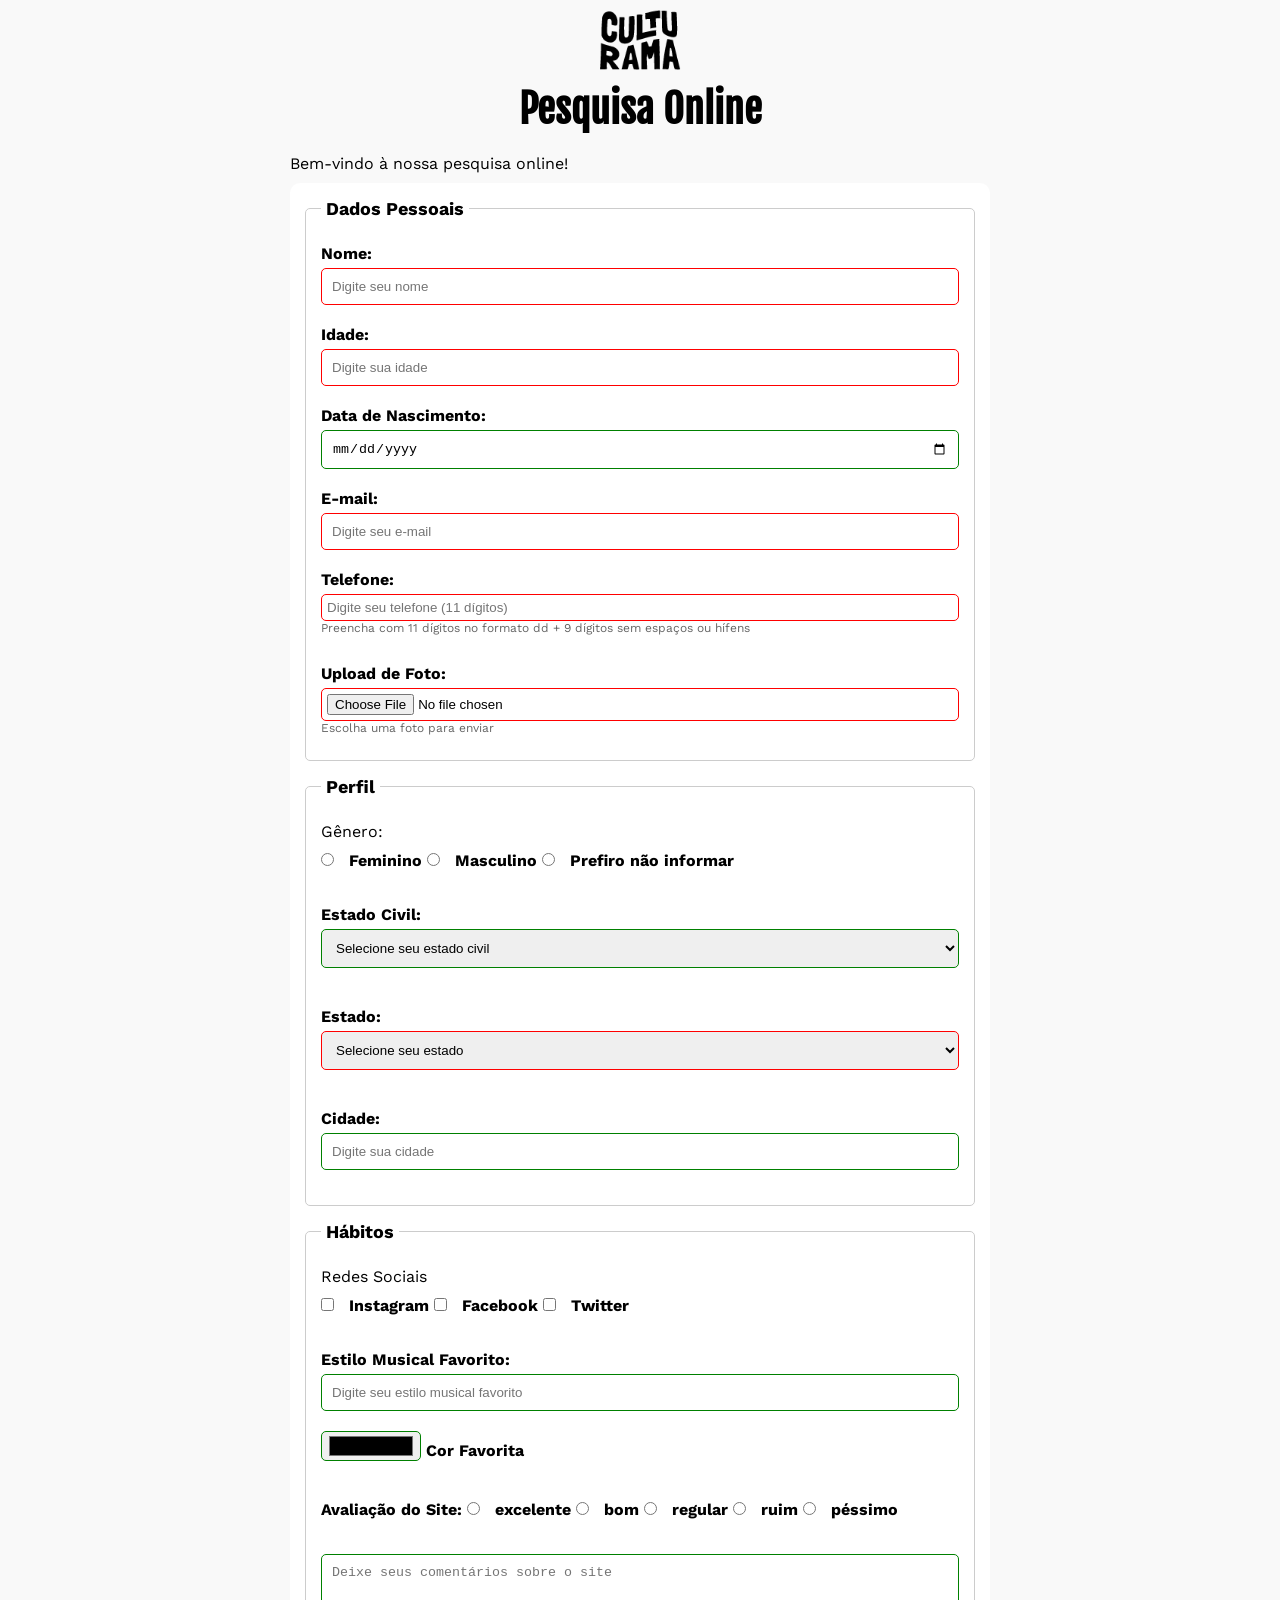
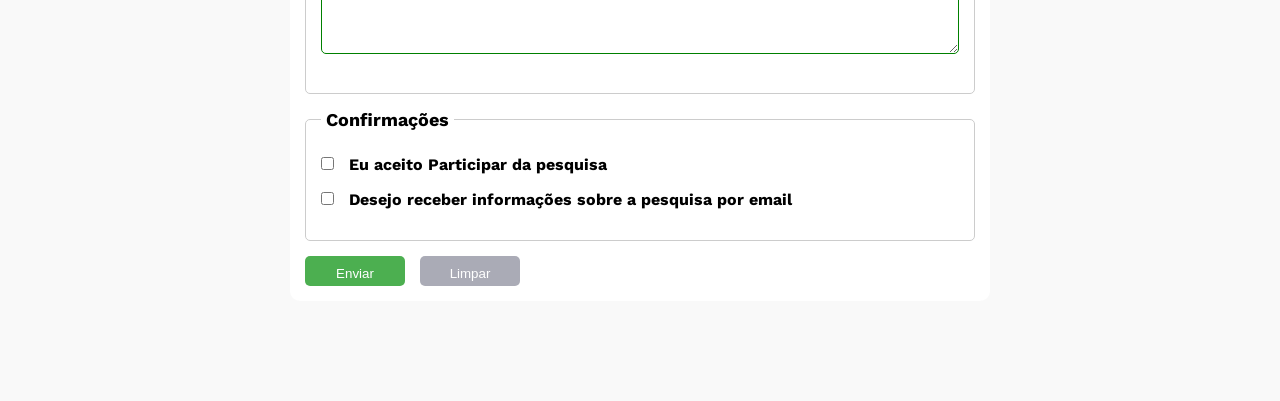
<file: index.html>
<!DOCTYPE html>
<html lang="pt-BR">

<head>
    <meta charset="UTF-8">
    <meta name="viewport" content="width=device-width, initial-scale=1.0">
    <link rel="preconnect" href="https://fonts.googleapis.com">
    <link rel="preconnect" href="https://fonts.gstatic.com" crossorigin>
    <link
        href="https://fonts.googleapis.com/css2?family=Fjalla+One&family=Poppins:ital,wght@0,100;0,200;0,300;0,400;0,500;0,600;0,700;0,800;0,900;1,100;1,200;1,300;1,400;1,500;1,600;1,700;1,800;1,900&family=Unbounded:wght@200..900&display=swap"
        rel="stylesheet">
    <link rel="preconnect" href="https://fonts.googleapis.com">
    <link rel="preconnect" href="https://fonts.gstatic.com" crossorigin>
    <link href="https://fonts.googleapis.com/css2?family=Work+Sans:ital,wght@0,100..900;1,100..900&display=swap"
        rel="stylesheet">
    <link rel="stylesheet" href="./css/style.css">
    <title>Pesquisa Culturama</title>
</head>

<body>
    <main>
        <header>
            <img src="./img/logo-culturama.png" alt="Logo da Culturama" width="100">
            <h1>Pesquisa Online</h1>
        </header>
        <section>
            <p>Bem-vindo à nossa pesquisa online!</p>
            <form action="senddata.html" method="get">
                <!-- Dados Pessoais: -->
                <fieldset>
                    <legend>Dados Pessoais</legend>
                    <label for="username">Nome:</label>
                    <input type="text" name="username" placeholder="Digite seu nome" required>
                    <br>
                    <label for="age">Idade:</label>
                    <input type="number" name="age" placeholder="Digite sua idade" min="12" max="100" required>
                    <br>
                    <label for="birthdate">Data de Nascimento:</label>
                    <input type="date" name="birthdate">
                    <br>
                    <label for="email">E-mail:</label>
                    <input type="email" name="email" placeholder="Digite seu e-mail" required>
                    <br>
                    <label for="userPhoneNumber">Telefone:</label>

                    <input type="tel" name="userPhoneNumber" pattern="[0-9]{11}"
                        placeholder="Digite seu telefone (11 dígitos)" aria-describedby="phoneHelp" required>
                    <small id="phoneHelp">Preencha com 11 dígitos no formato dd + 9 dígitos sem espaços ou
                        hífens</small>
                    <br>
                    <label for="userPhoto">Upload de Foto:</label>
                    <input type="file" accept="image/*" name="userImage" id="userPhoto" aria-describedby="photoHelp"
                        required>
                    <small id="photoHelp">Escolha uma foto para enviar</small>
                </fieldset>
                <!-- Perfil -->
                <fieldset>
                    <legend>Perfil</legend>
                    <p>Gênero:</p>
                    <input type="radio" name="userGender" id="userGender" value="Feminino">
                    <label for="userGender">Feminino</label>
                    <input type="radio" name="userGender" id="userGender" value="Masculino">
                    <label for="userGender">Masculino</label>
                    <input type="radio" name="userGender" id="userGender" value="notInformed">
                    <label for="userGender">Prefiro não informar</label>
                    <br>
                    <br>
                    <label for="maritalstatus">Estado Civil:</label>
                    <select name="maritalstatus" id="maritalstatus">
                        <option value="">Selecione seu estado civil</option>
                        <option value="solteiro">Solteiro(a)</option>
                        <option value="casado">Casado(a)</option>
                        <option value="divorciado">Divorciado(a)</option>
                        <option value="viuvo">Viuvo(a)</option>
                    </select>
                    <br>
                    <br>
                    <label for="state">Estado:</label>
                    <select name="state" id="state" required>
                        <option value="">Selecione seu estado</option>
                        <option value="AC">Acre</option>
                        <option value="AL">Alagoas</option>
                        <option value="AP">Amapá</option>
                        <option value="AM">Amazonas</option>
                        <option value="BA">Bahia</option>
                        <option value="CE">Ceará</option>
                        <option value="DF">Distrito Federal</option>
                        <option value="ES">Espírito Santo</option>
                        <option value="GO">Goiás</option>
                        <option value="MA">Maranhão</option>
                        <option value="MT">Mato Grosso</option>
                        <option value="MS">Mato Grosso do Sul</option>
                        <option value="MG">Minas Gerais</option>
                        <option value="PA">Pará</option>
                        <option value="PB">Paraíba</option>
                        <option value="PR">Paraná</option>
                        <option value="PE">Pernambuco</option>
                        <option value="PI">Piauí</option>
                        <option value="RJ">Rio de Janeiro</option>
                        <option value="RN">Rio Grande do Norte</option>
                        <option value="RS">Rio Grande do Sul</option>
                        <option value="RO">Rondônia</option>
                        <option value="RR">Roraima</option>
                        <option value="SC">Santa Catarina</option>
                        <option value="SP">São Paulo</option>
                        <option value="SE">Sergipe</option>
                        <option value="TO">Tocantins</option>
                    </select>
                    <br>
                    <br>
                    <label for="city">Cidade:</label>
                    <input type="text" name="city" placeholder="Digite sua cidade">
                </fieldset>
                <fieldset>
                    <legend>Hábitos</legend>
                    <p>Redes Sociais</p>
                    <input type="checkbox" name="userSocial" id="userHabits" value="instagram">
                    <label for="userHabits">Instagram</label>
                    <input type="checkbox" name="userSocial" id="userHabits2" value="facebook">
                    <label for="userHabits2">Facebook</label>
                    <input type="checkbox" name="userSocial" id="userHabits3" value="twitter">
                    <label for="userHabits3">Twitter</label>
                    <br>
                    <br>
                    <label for="musicStyle">Estilo Musical Favorito:</label>
                    <input type="text" list="musicStyles" name="musicStyle"
                        placeholder="Digite seu estilo musical favorito">
                    <datalist id="musicStyles">
                        <option value="rock">Rock</option>
                        <option value="pop">Pop</option>
                        <option value="hiphop">Hip-Hop</option>
                        <option value="jazz">Jazz</option>
                        <option value="classical">Clássica</option>
                        <option value="electronic">Eletrônica</option>
                    </datalist>
                    <br>
                    <input type="color" name="favoriteColor" id="favoriteColor" value="#000000">
                    <label for="favoriteColor">Cor Favorita</label>
                    <br>
                    <br>
                    <label for="userRating">Avaliação do Site:</label>
                    <input type="radio" name="userRating" id="rating1" value="5">
                    <label for="rating1">excelente</label>
                    <input type="radio" name="userRating" id="rating2" value="4">
                    <label for="rating2">bom</label>
                    <input type="radio" name="userRating" id="rating3" value="3">
                    <label for="rating3">regular</label>
                    <input type="radio" name="userRating" id="rating4" value="2">
                    <label for="rating4">ruim</label>
                    <input type="radio" name="userRating" id="rating5" value="1">
                    <label for="rating5">péssimo</label>
                    <br>
                    <br>
                    <textarea name="userComments" id="userComments" cols="80" rows="5"
                        placeholder="Deixe seus comentários sobre o site"></textarea>
                </fieldset>
                <fieldset>
                    <legend>Confirmações</legend>
                    <input type="checkbox" name="userConsent" id="userLGDPTerm" value="consent" required>
                    <label for="userLGDPTerm">Eu aceito Participar da pesquisa</label>
                    <br>
                    <input type="checkbox" name="userConsent" id="userLGDPTerm2" value="consent">
                    <label for="userLGDPTerm2">Desejo receber informações sobre a pesquisa por email</label>
                </fieldset>
                <button type="submit" aria-label="Enviar formulário">Enviar</button>
                <button type="reset" aria-label="Limpar formulário">Limpar</button>
            </form>

        </section>
    </main>

</body>

</html>
</file>
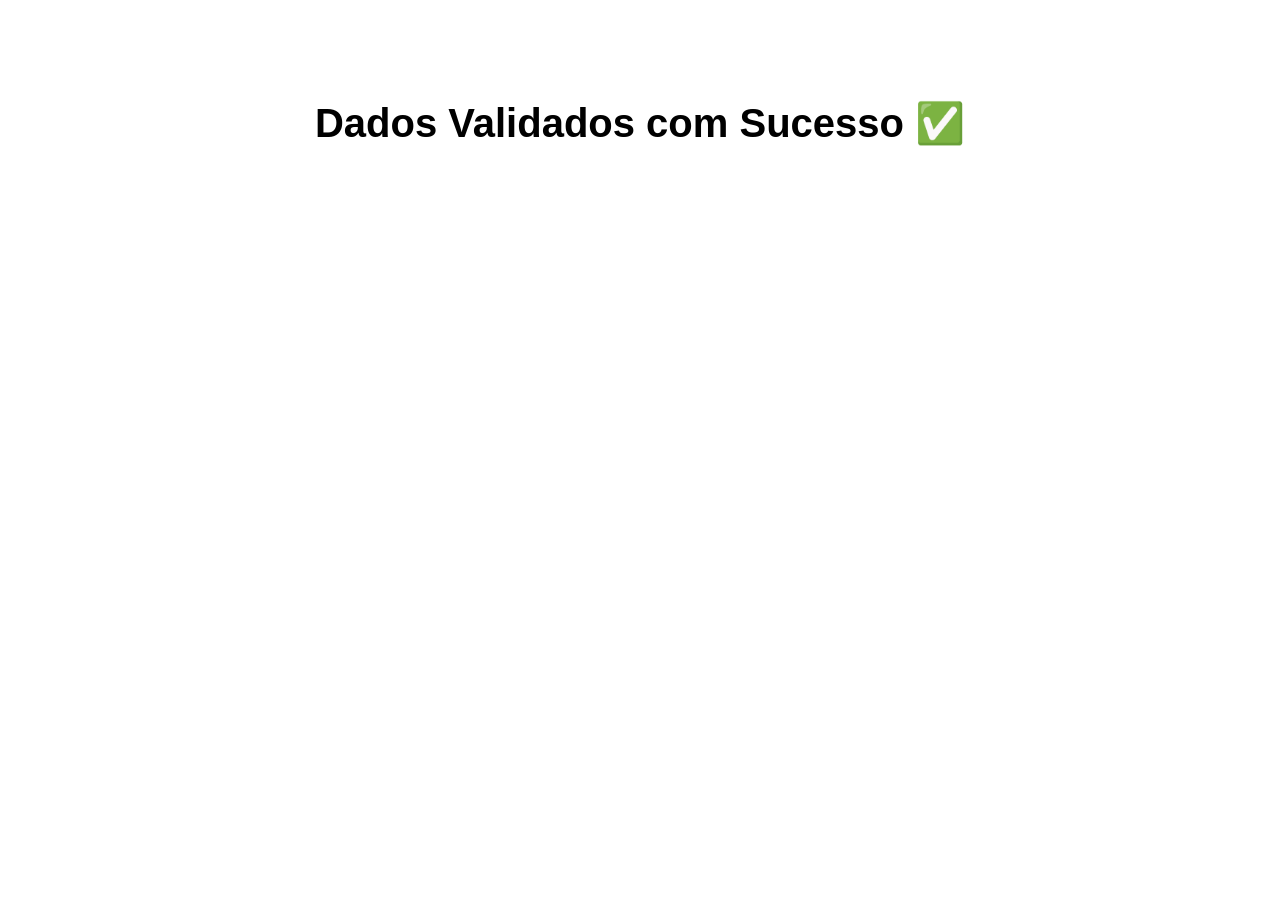
<file: senddata.html>
<!DOCTYPE html>
<html lang="en">

<head>
    <meta charset="UTF-8">
    <meta name="viewport" content="width=device-width, initial-scale=1.0">
    <link rel="stylesheet" href="css/style-senddata.css">
    <title>Validação de Dados</title>
</head>

<body>

    <header>
        <h1 role="alert">Dados Validados com Sucesso ✅</h1>
    </header>

</body>

</html>
</file>
<file: css/style.css>
* {
    margin: 0;
    padding: 0;
    box-sizing: border-box;
}


body {

    background-color: #f9f9f9f9;
    font-family: 'Work Sans', sans-serif;
}

main {
    width: 100%;
    max-width: 700px;
    margin: 0 auto;
}

header {
    text-align: center;
    margin-bottom: 20px;
}

img {

    width: 100px;
}

h1 {

    font-family: 'Fjalla One', sans-serif;
    font-size: 2.5rem;
}

form {
    background-color: #ffffff;
    padding: 15px;
    border-radius: 10px;
    margin-bottom: 100px;
}

fieldset {
    padding: 15px;
    border: 1px solid #ccc;
    border-radius: 5px;
    margin-bottom: 15px;
}

legend {
    font-weight: bold;
    margin-bottom: 10px;
    font-size: 18px;
    padding: 0 5px;

}

input,
select,
textarea {
    width: 100%;
    padding: 10px;
    margin-bottom: 20px;
    border: 1px solid #ccc;
    border-radius: 5px;
}

textarea {
    resize: vertical;
    min-height: 100px;
}

input[type="radio"],
input[type="checkbox"] {
    width: auto;
    margin-right: 10px;
}

input[type="color"] {
    width: 100px;
    height: 30px;
    padding: 0 5px;
    margin-bottom: 20px;
}

input[type="tel"],
input[type="file"] {
    padding: 5px;
    margin-bottom: 0px;
}

small {
    display: block;
    margin-bottom: 10px;
    font-size: 12px;
    color: #666;
}

label {
    display: inline-block;
    margin-bottom: 5px;
    font-weight: bold;
}

input:invalid,
select:invalid,
textarea:invalid {
    border-color: red;
}



input:valid,
select:valid,
textarea:valid {
    border-color: green;
}

p {
    margin-bottom: 10px;
}

button {
    width: 100px;
    height: 30px;
    margin-right: 10px;
    background-color: #4CAF50;
    color: white;
    padding: 10px 20px;
    border: none;
    border-radius: 5px;
    cursor: pointer;
}

button[type="reset"] {
    background-color: #aaabb6;
}

button[type="reset"]:hover {
    background-color: #ffffff;
    color: #000000;
}

button[type="submit"]:hover {
    background-color: #96ff9c;
}
</file>
<file: css/style-senddata.css>
* {
    padding: 0;
    margin: 0;
    box-sizing: border-box;
}

header {
    padding: 100px;
    text-align: center;
    margin-bottom: 20px;
}


h1 {
    font-family: 'Fjalla One', sans-serif;
    font-size: 2.5rem;
    text-align: center;
    color: #000000;
}
</file>
